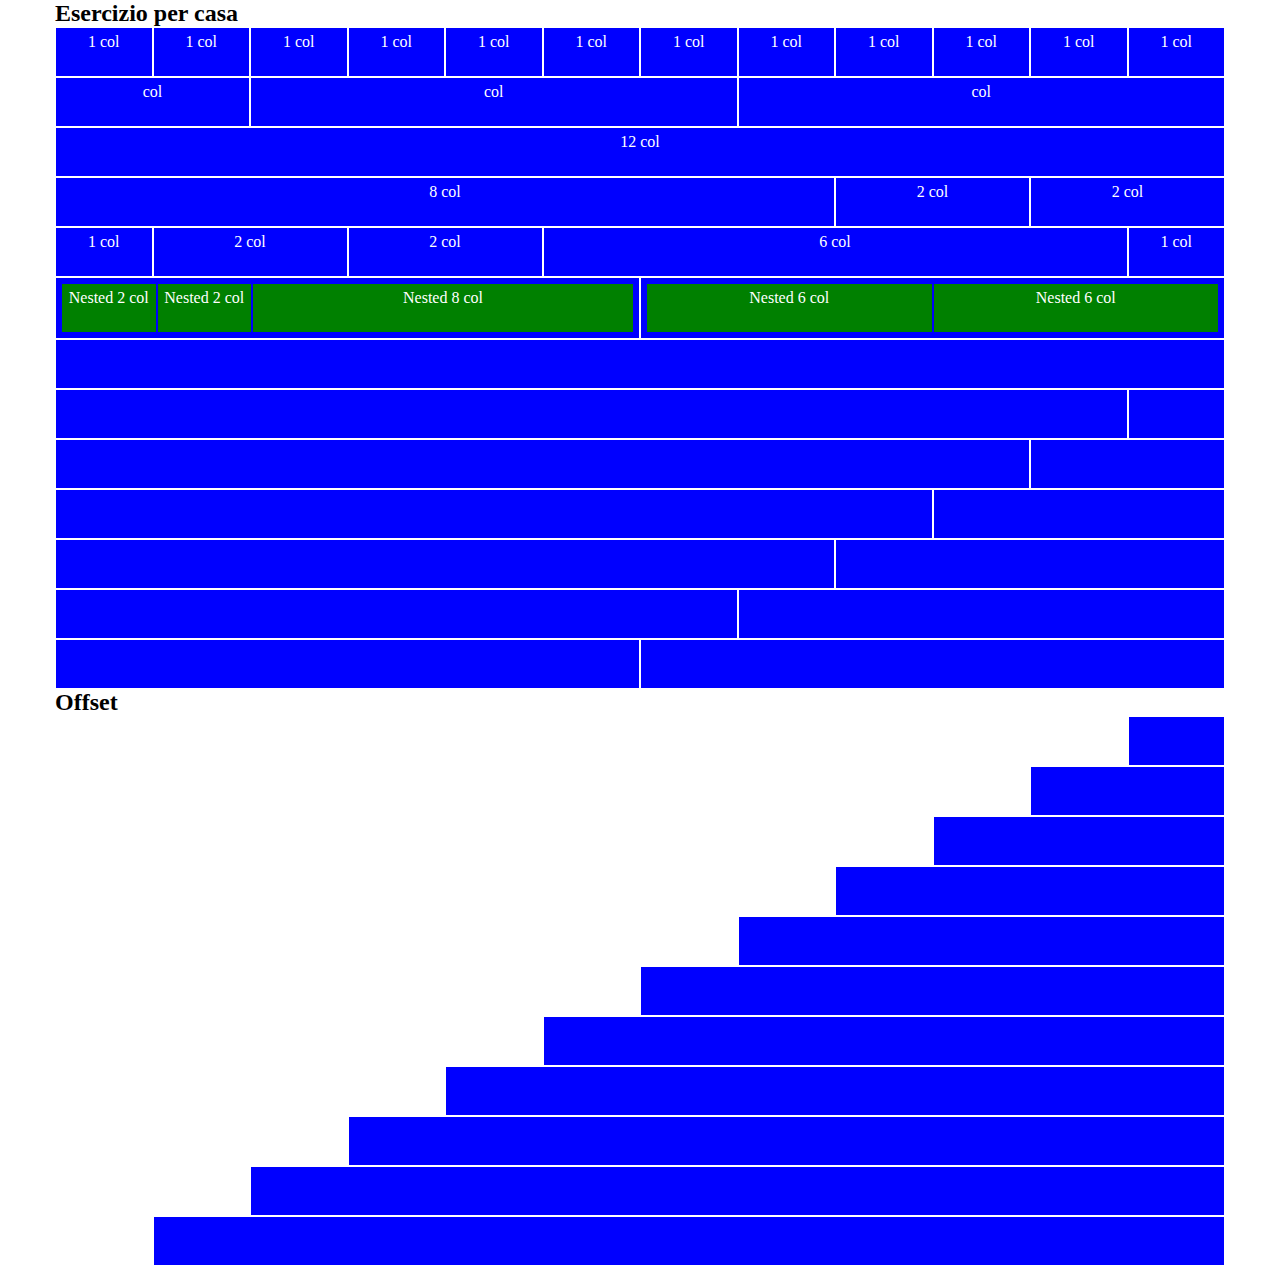
<file: index.html>
<!DOCTYPE html>
<html lang="en">
<head>
    <meta charset="UTF-8">
    <meta http-equiv="X-UA-Compatible" content="IE=edge">
    <meta name="viewport" content="width=device-width, initial-scale=1.0">
    <link rel="stylesheet" href="./css/12bool.css">
    <link rel="stylesheet" href="./css/main.css">
    <title>12BoolES</title>
</head>
<body>
    <div class="container">
        <h2>Esercizio per casa</h2>
        <div class="row">
            <div class="col-1">
                <div class="box">1 col</div>
            </div>
            <div class="col-1">
                <div class="box">1 col</div>
            </div>
            <div class="col-1">
                <div class="box">1 col</div>
            </div>
            <div class="col-1">
                <div class="box">1 col</div>
            </div>
            <div class="col-1">
                <div class="box">1 col</div>
            </div>
            <div class="col-1">
                <div class="box">1 col</div>
            </div>
            <div class="col-1">
                <div class="box">1 col</div>
            </div>
            <div class="col-1">
                <div class="box">1 col</div>
            </div>
            <div class="col-1">
                <div class="box">1 col</div>
            </div>
            <div class="col-1">
                <div class="box">1 col</div>
            </div>
            <div class="col-1">
                <div class="box">1 col</div>
            </div>
            <div class="col-1">
                <div class="box">1 col</div>
            </div>
        
        </div>
        <div class="row">
            <div class="col-2">
                <div class="box">col</div>
            </div>
            <div class="col-5">
                <div class="box">col</div>
            </div>
            <div class="col-5">
                <div class="box">col</div>
            </div>
        </div>
        <div class="row">
            <div class="col-12">
                <div class="box">
                    12 col
                </div>
            </div>
        </div>
        <div class="row">
            <div class="col-8">
                <div class="box">8 col</div>
            </div>
            <div class="col-2">
                <div class="box">2 col</div>
            </div>
            <div class="col-2">
                <div class="box">2 col</div>
            </div>
        </div>
        <div class="row">
            <div class="col-1">
                <div class="box">1 col</div>
            </div>
            <div class="col-2">
                <div class="box">2 col</div>
            </div>
            <div class="col-2">
                <div class="box">2 col</div>
            </div>
            <div class="col-6">
                <div class="box">6 col</div>
            </div>
            <div class="col-1">
                <div class="box">1 col</div>
            </div>
        </div>
        <div class="row">
            <div class="col-6">
                <div class="row box">
                    <div class="col-2">
                        <div class="box">Nested 2 col</div>
                    </div>
                    <div class="col-2">
                        <div class="box">Nested 2 col</div>
                    </div>
                    <div class="col-8">
                        <div class="box">Nested 8 col</div>
                    </div>
                </div>
            </div>
            <div class="col-6">
                <div class="row box">
                    <div class="col-6">
                        <div class="box">Nested 6 col</div>
                    </div>
                    <div class="col-6">
                        <div class="box">Nested 6 col</div>
                    </div>
                </div>
            </div>
        </div>
        <div class="row">
            <div class="col-12">
                <div class="box"></div>
            </div>
        </div>
        <div class="row">
            <div class="col-11">
                <div class="box"></div>
            </div>
            <div class="col-1">
                <div class="box"></div>
            </div>
        </div>
        <div class="row">
            <div class="col-10">
                <div class="box"></div>
            </div>
            <div class="col-2">
                <div class="box"></div>
            </div>
        </div>
        <div class="row">
            <div class="col-9">
                <div class="box"></div>
            </div>
            <div class="col-3">
                <div class="box"></div>
            </div>
        </div>
        <div class="row">
            <div class="col-8">
                <div class="box"></div>
            </div>
            <div class="col-4">
                <div class="box"></div>
            </div>
        </div>
        <div class="row">
            <div class="col-7">
                <div class="box"></div>
            </div>
            <div class="col-5">
                <div class="box"></div>
            </div>
        </div>
        <div class="row">
            <div class="col-6">
                <div class="box"></div>
            </div>
            <div class="col-6">
                <div class="box"></div>
            </div>
        </div>
        <h2>Offset</h2>
    <div class="row">
        <div class="col-offset-11">
            
        </div>
        <div class="col-1">
            <div class="box"></div>
        </div>
    </div>
    <div class="row">
        <div class="col-offset-10">
            
        </div>
        <div class="col-2">
            <div class="box"></div>
        </div>
    </div>
    <div class="row">
        <div class="col-offset-9">
            
        </div>
        <div class="col-3">
            <div class="box"></div>
        </div>
    </div>
    <div class="row">
        <div class="col-offset-8">
            
        </div>
        <div class="col-4">
            <div class="box"></div>
        </div>
    </div>
    <div class="row">
        <div class="col-offset-7">
            
        </div>
        <div class="col-5">
            <div class="box"></div>
        </div>
    </div>
    <div class="row">
        <div class="col-offset-6">
            
        </div>
        <div class="col-6">
            <div class="box"></div>
        </div>
    </div>
    <div class="row">
        <div class="col-offset-5">
            
        </div>
        <div class="col-7">
            <div class="box"></div>
        </div>
    </div>
    <div class="row">
        <div class="col-offset-4">
            
        </div>
        <div class="col-8">
            <div class="box"></div>
        </div>
    </div>
    <div class="row">
        <div class="col-offset-3">
            
        </div>
        <div class="col-9">
            <div class="box"></div>
        </div>
    </div>
    <div class="row">
        <div class="col-offset-2">
            
        </div>
        <div class="col-10">
            <div class="box"></div>
        </div>
    </div>
    <div class="row">
        <div class="col-offset-1"></div>
        <div class="col-11">
            <div class="box"></div>
        </div>
    </div>
</div>

</body>
</html>
</file>
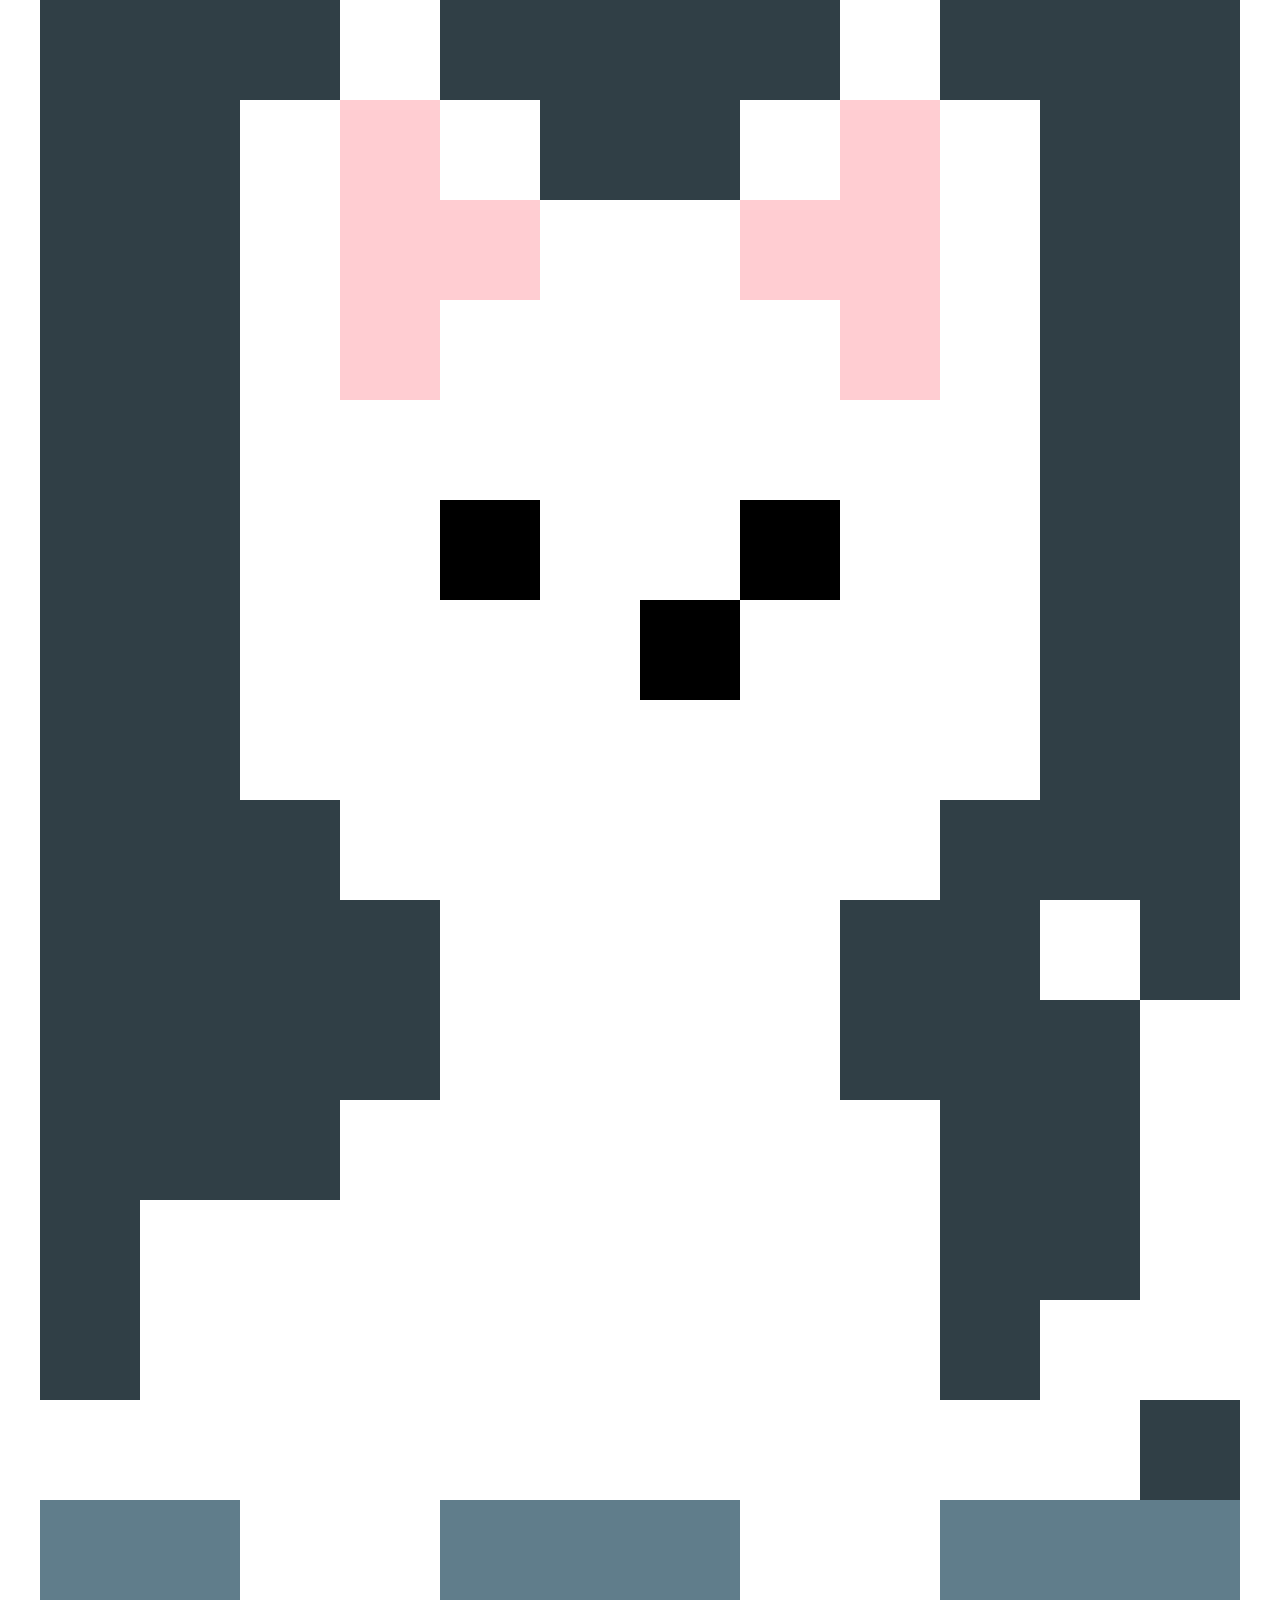
<file: bonus/bonus.html>
<!DOCTYPE html>
<html lang="en">
<head>
    <meta charset="UTF-8">
    <meta http-equiv="X-UA-Compatible" content="IE=edge">
    <meta name="viewport" content="width=device-width, initial-scale=1.0">
    <link rel="stylesheet" href="./css/12bool.css">
    <link rel="stylesheet" href="./css/main.css">
    <title>Arte Grezza</title>
</head>
<body class="container">

        <div class="row">
            <div class="col-3">
                <div class="box bg-dblue"></div>
            </div>
            <div class="col-1">
                <div class="bg-white box"></div>
            </div>
            <div class="col-4">
                <div class="box bg-dblue"></div>
            </div>
            <div class="col-1">
                <div class="bg-white box"></div>
            </div>
            <div class="col-3">
                <div class="box bg-dblue"></div>
            </div>
        </div>
        <div class="row">
            <div class="col-2">
                <div class="box bg-dblue"></div>
            </div>
            <div class="col-1">
                <div class="bg-white box"></div>
            </div>
            <div class="col-1">
                <div class="bg-pink box"></div>
            </div>
            <div class="col-1">
                <div class="bg-white box"></div>
            </div>
            <div class="col-2">
                <div class="box bg-dblue"></div>
            </div>
            <div class="col-1">
                <div class="bg-white box"></div>
            </div>
            <div class="col-1">
                <div class="bg-pink box"></div>
            </div>
            <div class="col-1">
                <div class="bg-white box"></div>
            </div>
            <div class="col-2">
                <div class="box bg-dblue"></div>
            </div>
        </div>
        <div class="row">
            <div class="col-2">
                <div class="box bg-dblue"></div>
            </div>
            <div class="col-1">
                <div class="bg-white box"></div>
            </div>
            <div class="col-2">
                <div class="bg-pink box"></div>
            </div>
            <div class="col-2">
                <div class="bg-white box"></div>
            </div>
            <div class="col-2">
                <div class="bg-pink box"></div>
            </div>
            <div class="col-1">
                <div class="bg-white box"></div>
            </div>
            <div class="col-2">
                <div class="box bg-dblue"></div>
            </div>
        </div>
        <div class="row">
            <div class="col-2">
                <div class="box bg-dblue"></div>
            </div>
            <div class="col-1">
                <div class="bg-white box"></div>
            </div>
            <div class="col-1">
                <div class="bg-pink box"></div>
            </div>
            <div class="col-4">
                <div class="bg-white box"></div>
            </div>
            <div class="col-1">
                <div class="bg-pink box"></div>
            </div>
            <div class="col-1">
                <div class="bg-white box"></div>
            </div>
            <div class="col-2">
                <div class="box bg-dblue"></div>
            </div>
        </div>
        <div class="row">
            <div class="col-2">
                <div class="box bg-dblue"></div>
            </div>
            <div class="col-8">
                <div class="bg-white box"></div>
            </div>
            <div class="col-2">
                <div class="box bg-dblue"></div>
            </div>
        </div>
        <div class="row">
            <div class="col-2">
                <div class="box bg-dblue"></div>
            </div>
            <div class="col-2">
                <div class="bg-white box"></div>
            </div>
            <div class="col-1">
                <div class="box bg-black"></div>
            </div>
            <div class="col-2">
                <div class="bg-white box"></div>
            </div>
            <div class="col-1">
                <div class="box bg-black"></div>
            </div>
            <div class="col-2">
                <div class="bg-white box"></div>
            </div>
            <div class="col-2">
                <div class="box bg-dblue"></div>
            </div>
        </div>
        <div class="row">
            <div class="col-2">
                <div class="box bg-dblue"></div>
            </div>
            <div class="col-4">
                <div class="bg-white box"></div>
            </div>
            <div class="col-1">
                <div class="box bg-black"></div>
            </div>
            <div class="col-3">
                <div class="bg-white box"></div>
            </div>
            <div class="col-2">
                <div class="box bg-dblue"></div>
            </div>
        </div>
        <div class="row">
            <div class="col-2">
                <div class="box bg-dblue"></div>
            </div>
            <div class="col-8">
                <div class="bg-white box"></div>
            </div>
            <div class="col-2">
                <div class="box bg-dblue"></div>
            </div>
        </div>
        <div class="row">
            <div class="col-3">
                <div class="box bg-dblue"></div>
            </div>
            <div class="col-6">
                <div class="bg-white box"></div>
            </div>
            <div class="col-3">
                <div class="box bg-dblue"></div>
            </div>
        </div>
        <div class="row">
            <div class="col-4">
                <div class="box bg-dblue"></div>
            </div>
            <div class="col-4">
                <div class="bg-white box"></div>
            </div>
            <div class="col-2">
                <div class="box bg-dblue"></div>
            </div>
            <div class="col-1">
                <div class="bg-white box"></div>
            </div>
            <div class="col-1">
                <div class="box bg-dblue"></div>
            </div>
        </div>
        <div class="row">
            <div class="col-4">
                <div class="box bg-dblue"></div>
            </div>
            <div class="col-4">
                <div class="bg-white box"></div>
            </div>
            <div class="col-3">
                <div class="box bg-dblue"></div>
            </div>
            <div class="col-1">
                <div class="bg-white box"></div>
            </div>
        </div>
        <div class="row">
            <div class="col-3">
                <div class="box bg-dblue"></div>
            </div>
            <div class="col-6">
                <div class="bg-white box"></div>
            </div>
            <div class="col-2">
                <div class="box bg-dblue"></div>
            </div>
            <div class="col-1">
                <div class="bg-white box"></div>
            </div>
        </div>
        <div class="row">
            <div class="col-1">
                <div class="box bg-dblue"></div>
            </div>
            <div class="col-8">
                <div class="bg-white box"></div>
            </div>
            <div class="col-2">
                <div class="box bg-dblue"></div>
            </div>
            <div class="col-1">
                <div class="bg-white box"></div>
            </div>
        </div>
        <div class="row">
            <div class="col-1">
                <div class="box bg-dblue"></div>
            </div>
            <div class="col-8">
                <div class="bg-white box"></div>
            </div>
            <div class="col-1">
                <div class="box bg-dblue"></div>
            </div>
            <div class="col-2">
                <div class="bg-white box"></div>
            </div>
        </div>
        <div class="row">
            <div class="col-11">
                <div class="bg-white box"></div>
            </div>
            <div class="col-1">
                <div class="box bg-dblue"></div>
            </div>
        </div>
        <div class="row">
            <div class="col-2">
                <div class="box bg-pblue"></div>
            </div>
            <div class="col-2">
                <div class="bg-white box"></div>
            </div>
            <div class="col-3">
                <div class="box bg-pblue"></div>
            </div>
            <div class="col-2">
                <div class="bg-white box"></div>
            </div>
            <div class="col-3">
                <div class="box bg-pblue"></div>
            </div>
        </div>
    </div>

</body>
</html>
</file>
<file: css/12bool.css>
*{
    margin: 0;
    padding: 0;
    box-sizing: border-box;
}
.container{
    max-width: 1170px;
    margin: 0 auto;
}
.row{
    display: flex;
    flex-direction: row;
    flex-wrap: wrap;
}
.col-12{
    width: 100%;
}
.col-11{
    width: calc(100%/12 * 11);
}
.col-10{
    width: calc(100%/12 * 10);
}
.col-9{
    width: calc(100%/12 * 9);
}
.col-8{
    width: calc(100%/12 * 8);
}
.col-7{
    width: calc(100%/12 * 7);
}
.col-6{
    width: 50%;
}
.col-5{
    width: calc(100%/12 * 5);
}
.col-4{
    width: calc(100%/12 * 4);
}
.col-3{
    width: calc(100%/12 * 3);
}
.col-2{
    width: calc(100%/12 * 2);
}
.col-1{
    width: calc(100%/12 * 1);
}

.col-offset-12{
    margin-left: 100%;
}
.col-offset-11{
    margin-left: calc(100%/12 * 11);
}
.col-offset-10{
    margin-left: calc(100%/12 * 10);
}
.col-offset-9{
    margin-left: calc(100%/12 * 9);
}
.col-offset-8{
    margin-left: calc(100%/12 * 8);
}
.col-offset-7{
    margin-left: calc(100%/12 * 7);
}
.col-offset-6{
    margin-left: 50%;
}
.col-offset-5{
    margin-left: calc(100%/12 * 5);
}
.col-offset-4{
    margin-left: calc(100%/12 * 4);
}
.col-offset-3{
    margin-left: calc(100%/12 * 3);
}
.col-offset-2{
    margin-left: calc(100%/12 * 2);
}
.col-offset-1{
    margin-left: calc(100%/12 * 1);
}
</file>
<file: css/main.css>
.box{
    min-height: 50px;
    background-color: blue;
    color:white;
    border: 1px solid white;
    text-align: center;
    padding:5px;
}
.row .row .box{
    background-color: green;
    border: 1px solid blue;
}
</file>
<file: bonus/css/12bool.css>
*{
    margin: 0;
    padding: 0;
    box-sizing: border-box;
}
.container{
    max-width: 1200px;
    margin: 0 auto;
}
.row{
    display: flex;
    flex-direction: row;
    flex-wrap: wrap;
}
.col-12{
    width: 100%;
}
.col-11{
    width: calc(100%/12 * 11);
}
.col-10{
    width: calc(100%/12 * 10);
}
.col-9{
    width: calc(100%/12 * 9);
}
.col-8{
    width: calc(100%/12 * 8);
}
.col-7{
    width: calc(100%/12 * 7);
}
.col-6{
    width: 50%;
}
.col-5{
    width: calc(100%/12 * 5);
}
.col-4{
    width: calc(100%/12 * 4);
}
.col-3{
    width: calc(100%/12 * 3);
}
.col-2{
    width: calc(100%/12 * 2);
}
.col-1{
    width: calc(100%/12 * 1);
}

.col-offset-12{
    margin-left: 100%;
}
.col-offset-11{
    margin-left: calc(100%/12 * 11);
}
.col-offset-10{
    margin-left: calc(100%/12 * 10);
}
.col-offset-9{
    margin-left: calc(100%/12 * 9);
}
.col-offset-8{
    margin-left: calc(100%/12 * 8);
}
.col-offset-7{
    margin-left: calc(100%/12 * 7);
}
.col-offset-6{
    margin-left: 50%;
}
.col-offset-5{
    margin-left: calc(100%/12 * 5);
}
.col-offset-4{
    margin-left: calc(100%/12 * 4);
}
.col-offset-3{
    margin-left: calc(100%/12 * 3);
}
.col-offset-2{
    margin-left: calc(100%/12 * 2);
}
.col-offset-1{
    margin-left: calc(100%/12 * 1);
}
</file>
<file: bonus/css/main.css>
.box{
    height: 100px;
}
.bg-dblue{
    background: #303f46;
}
.bg-white{
    background: white;
}
.bg-pblue{
    background: #607d8b;
}
.bg-pink{
    background: #ffcdd2;
}
.bg-black{
    background: black;
}
</file>
